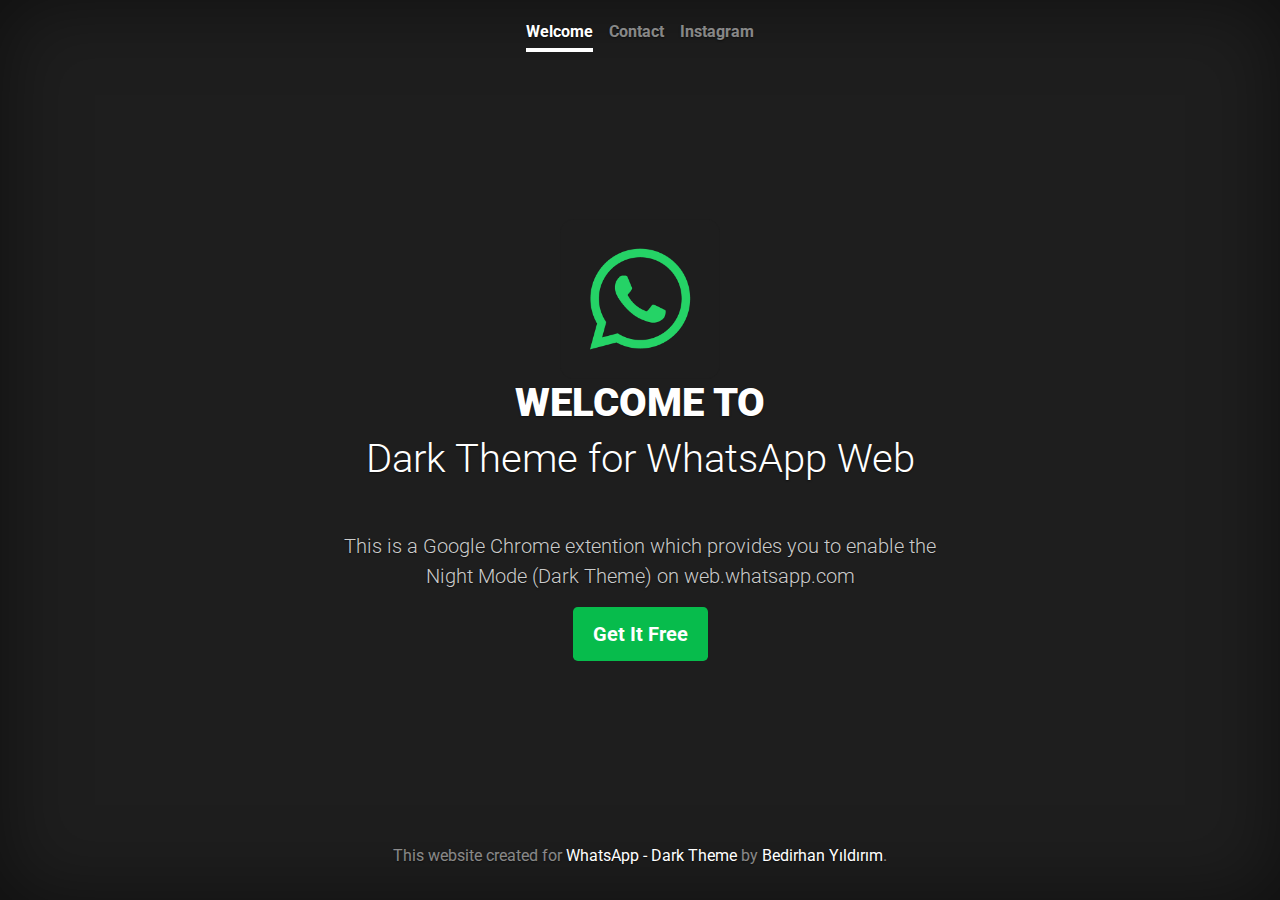
<file: website/index.html>
<!DOCTYPE html>
<html lang="en">
<head>
    <meta charset="UTF-8">
    <meta name="viewport" content="width=device-width, initial-scale=1.0, shrink-to-fit=no">
    <meta http-equiv="X-UA-Compatible" content="ie=edge">
    <meta name="author" content="Bedirhan Yıldırım">
    <title>WhatsApp - Dark Theme</title>
    <!-- ****** faviconit.com favicons ****** -->
	<link rel="shortcut icon" href="faviconit/favicon.ico">
	<link rel="icon" sizes="16x16 32x32 64x64" href="faviconit/favicon.ico">
	<link rel="icon" type="image/png" sizes="196x196" href="faviconit/favicon-192.png">
	<link rel="icon" type="image/png" sizes="160x160" href="faviconit/favicon-160.png">
	<link rel="icon" type="image/png" sizes="96x96" href="faviconit/favicon-96.png">
	<link rel="icon" type="image/png" sizes="64x64" href="faviconit/favicon-64.png">
	<link rel="icon" type="image/png" sizes="32x32" href="faviconit/favicon-32.png">
	<link rel="icon" type="image/png" sizes="16x16" href="faviconit/favicon-16.png">
	<link rel="apple-touch-icon" href="faviconit/favicon-57.png">
	<link rel="apple-touch-icon" sizes="114x114" href="faviconit/favicon-114.png">
	<link rel="apple-touch-icon" sizes="72x72" href="faviconit/favicon-72.png">
	<link rel="apple-touch-icon" sizes="144x144" href="faviconit/favicon-144.png">
	<link rel="apple-touch-icon" sizes="60x60" href="faviconit/favicon-60.png">
	<link rel="apple-touch-icon" sizes="120x120" href="faviconit/favicon-120.png">
	<link rel="apple-touch-icon" sizes="76x76" href="faviconit/favicon-76.png">
	<link rel="apple-touch-icon" sizes="152x152" href="faviconit/favicon-152.png">
	<link rel="apple-touch-icon" sizes="180x180" href="faviconit/favicon-180.png">
	<meta name="msapplication-TileColor" content="#FFFFFF">
	<meta name="msapplication-TileImage" content="faviconit/favicon-144.png">
	<meta name="msapplication-config" content="faviconit/browserconfig.xml">
	<!-- ****** faviconit.com favicons ****** -->
    <!-- ****** Bootstrap CSS Start ****** -->
    <link rel="stylesheet" href="https://stackpath.bootstrapcdn.com/bootstrap/4.3.1/css/bootstrap.min.css" integrity="sha384-ggOyR0iXCbMQv3Xipma34MD+dH/1fQ784/j6cY/iJTQUOhcWr7x9JvoRxT2MZw1T" crossorigin="anonymous">
    <!-- ****** Bootstrap CSS End ****** -->
    <!-- ****** Roboto Font Start ****** -->
    <link href="https://fonts.googleapis.com/css?family=Roboto:300,400,500,700,900&display=swap" rel="stylesheet">
    <!-- ****** Roboto Font End ****** -->
    <link rel="stylesheet" href="css/style.css">
</head>
<body class="text-center">
    
    <div class="cover-container d-flex w-100 h-100 p-3 mx-auto flex-column">
        <header class="masthead mb-auto">
            <div class="inner">
                <!--<h3 class="masthead-brand">Dark Theme</h3>-->
                <nav class="nav nav-masthead justify-content-center">
                    <a class="nav-link active" href="http://bedirhanyildirim.com/whatsapp-dark-theme/">Welcome</a>
                    <a class="nav-link" href="http://bedirhanyildirim.com/iletisim/" target="_blank">Contact</a>
                    <a class="nav-link" href="http://instagram.com/bedcodes/" target="_blank">Instagram</a>
                </nav>
            </div>
        </header>
        <main role="main" class="inner cover">
            <img src="images/dark-theme-icon-512.png" class="logo" alt="WhatsApp Dark Theme Logo">
            <h3 class="welcome">Welcome to</h3>
            <h1 class="cover-heading">Dark Theme for WhatsApp Web</h1>
            <p class="lead">
                This is a Google Chrome extention which provides you to enable the Night Mode (Dark Theme) on web.whatsapp.com
            </p>
            <p class="lead">
                <a href="https://chrome.google.com/webstore/detail/whatsapp-dark-theme/bibpilmmafbakmpoehndkekknfbmbhpe" target="_blank" class="btn btn-lg btn-secondary">Get It Free</a>
            </p>
        </main>
        <footer class="mastfoot mt-auto">
            <div class="inner">
                <p>
                    This website created for <a href="https://chrome.google.com/webstore/detail/whatsapp-dark-theme/bibpilmmafbakmpoehndkekknfbmbhpe" target="_blank">WhatsApp - Dark Theme</a> by <a href="http://bedirhanyildirim.com" target="_blank">Bedirhan Yıldırım</a>.
                </p>
            </div>
        </footer>
    </div>

    <!-- ****** Bootstrap JS Start ****** -->
    <script src="https://code.jquery.com/jquery-3.3.1.slim.min.js" integrity="sha384-q8i/X+965DzO0rT7abK41JStQIAqVgRVzpbzo5smXKp4YfRvH+8abtTE1Pi6jizo" crossorigin="anonymous"></script>
    <script src="https://cdnjs.cloudflare.com/ajax/libs/popper.js/1.14.7/umd/popper.min.js" integrity="sha384-UO2eT0CpHqdSJQ6hJty5KVphtPhzWj9WO1clHTMGa3JDZwrnQq4sF86dIHNDz0W1" crossorigin="anonymous"></script>
    <script src="https://stackpath.bootstrapcdn.com/bootstrap/4.3.1/js/bootstrap.min.js" integrity="sha384-JjSmVgyd0p3pXB1rRibZUAYoIIy6OrQ6VrjIEaFf/nJGzIxFDsf4x0xIM+B07jRM" crossorigin="anonymous"></script>
    <!-- ****** Bootstrap JS End ****** -->
</body>
</html>
</file>
<file: website/css/style.css>
a, a:focus, a:hover {
    color: #ffffff;
}

.btn-secondary, .btn-secondary:focus, .btn-secondary:hover {
    border: none;
    color: #ffffff;
    text-shadow: none;
    background-color: #07bc4c;
}

html, body {
    height: 100%;
    background-color: #1e1e1e;
    font-family: 'Roboto', sans-serif;
}

body {
    display: -ms-flexbox;
    display: flex;
    color: #ffffff;
    text-shadow: 0 .05rem .1rem rgba(0, 0, 0, .5);
    box-shadow: inset 0 0 5rem rgba(0, 0, 0, .5);
}

.cover-container {
    max-width: 42em;
}

.masthead {
    margin-bottom: 2rem;
}
.masthead .inner {
    width: 100%;
    height: 100%;
    display: block;
}
.masthead-brand {
    margin-bottom: 0;
}

.nav-masthead .nav-link{
    padding: .25rem 0;
    font-weight: 700;
    color: rgba(255, 255, 255, .5);
    background-color: transparent;
    border-bottom: .25rem solid transparent;
}

.nav-masthead .nav-link:hover,
.nav-masthead .nav-link:focus {
    border-bottom-color: rgba(255, 255, 255, .25);
}

.nav-masthead .nav-link + .nav-link {
    margin-left: 1rem;
}

.nav-masthead .active {
    color: #ffffff;
    border-bottom-color: #ffffff;
}

@media (min-width: 48em) {
    /*.masthead-brand {
        float: left;
    }
    .nav-masthead {
        float:right;
    }*/
}

.cover {
    padding: 0 1.5rem;
}
.cover .logo {
    width: 10rem;
}
.cover .welcome {
    font-size: 2.5rem;
    color: #ffffff;
    font-weight: 900;
    text-transform: uppercase;
}
.cover .cover-heading {
    color: #ffffff;
    font-weight: 300;
    margin-bottom: 3rem;
}
.cover .lead {
    color: #cccccc;
    font-weight: 300;
    font-size: 1.25rem
}
.cover .btn-lg {
    padding: .75rem 1.25rem;
    font-weight: 700;
}

.mastfoot {
    color: rgba(255, 255, 255, .5);
}
</file>
